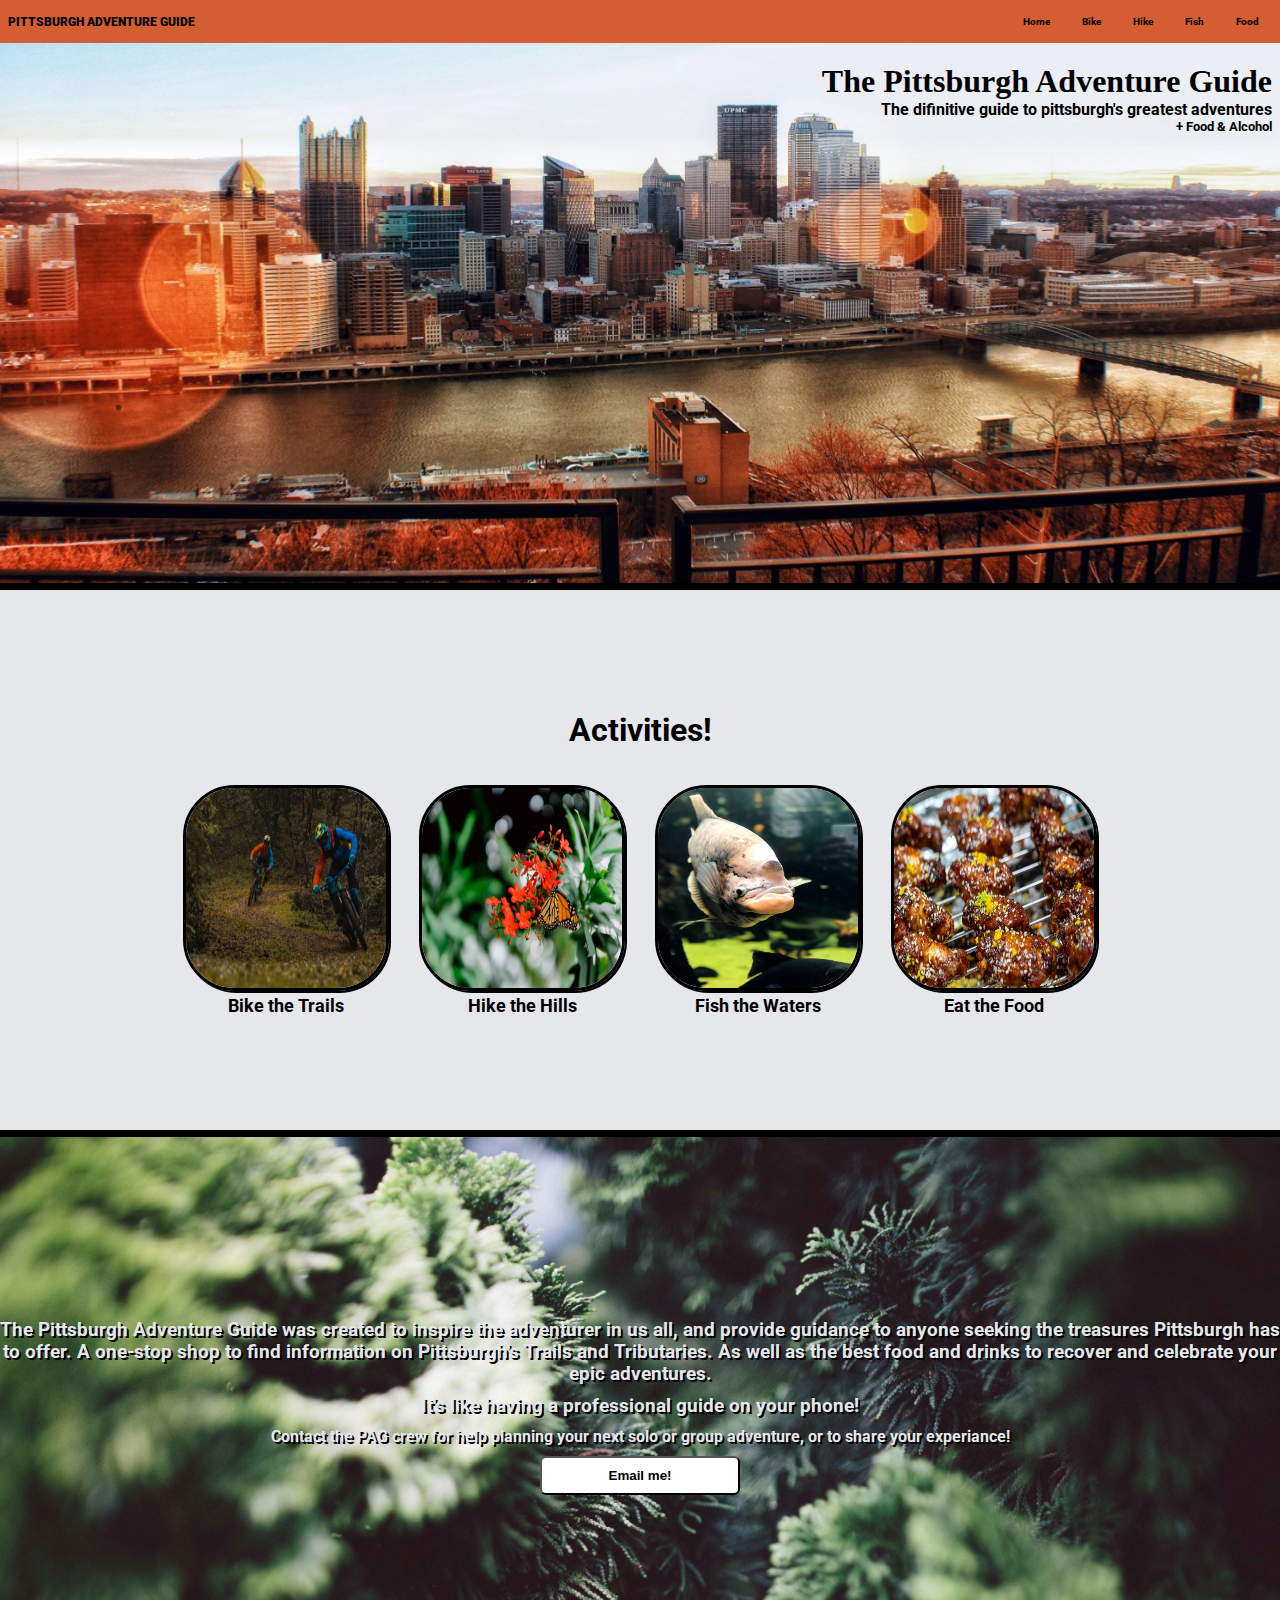
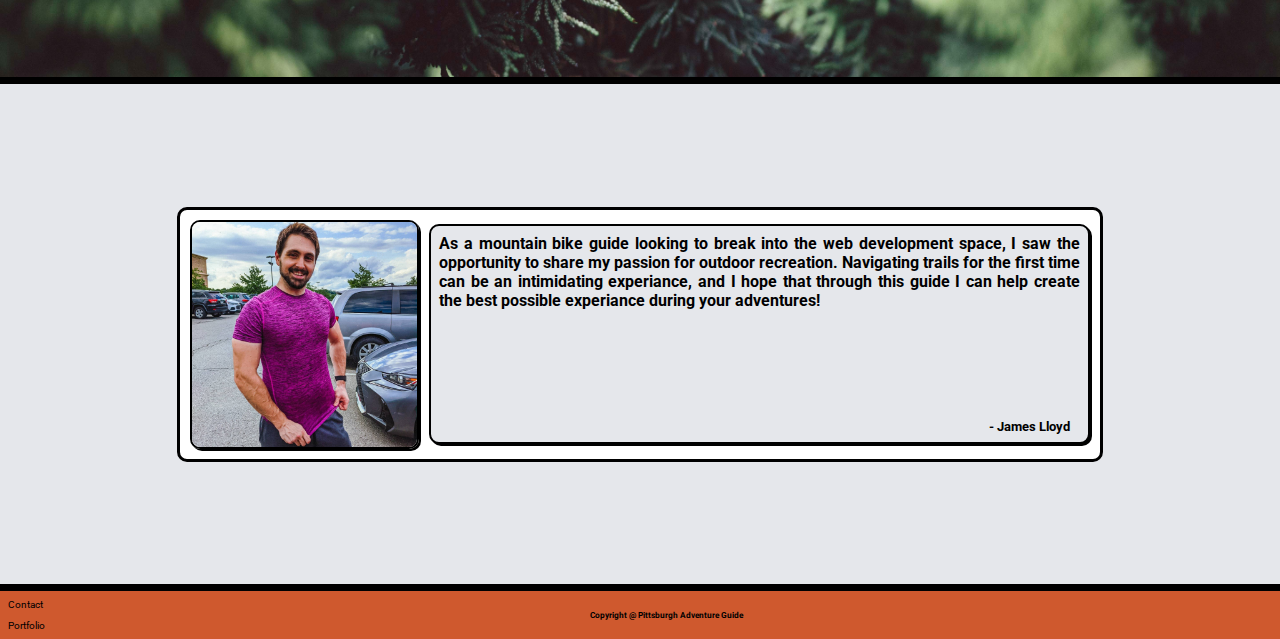
<file: index.html>
<!DOCTYPE html>
<html lang="en">
<head>
    <meta charset="UTF-8">
    <meta http-equiv="X-UA-Compatible" content="IE=edge">
    <meta name="viewport" content="width=device-width, initial-scale=1.0">
    <title>Pittsburgh Adventure Guide</title>
    <link rel="stylesheet" href="styles.css">
    <link rel="stylesheet" href="https://fonts.googleapis.com/css?family=KohSantepheap|Roboto">
</head>
<body>
        <header>
            <div class="logo">
                PITTSBURGH ADVENTURE GUIDE
            </div>
            <nav>
                <ul class="links">
                    <li><a href="index.html">Home</a></li>
                    <li><a href="bike/index.html">Bike</a></li>
                    <li><a href="hike/index.html">Hike</a></li>
                    <li><a href="fish/index.html">Fish</a></li>
                    <li><a href="food/index.html">Food</a></li>
                </ul>
            </nav>
        </header> <!--Logo and Navigation-->

        <div class="banner">
            <h1>The Pittsburgh Adventure Guide</h1>
            <h4>The difinitive guide to pittsburgh's greatest adventures</h4>
            <h5>+ Food & Alcohol</h5>
        </div><!--Banner section-->
    
        <div class="activities">
            <h2>Activities!</h2>
            <div class=card-box>
                <div class="card">
                    <a href="bike/index.html"><img src="bike.jpg"></a>
                    <p>Bike the Trails</p>
                </div>
                <div class="card">
                    <a href="hike/index.html"><img src="hike.jpg"></a>
                    <p>Hike the Hills</p>
                </div>
                <div class="card">
                    <a href="fish/index.html"><img src="fish.jpg"></a>
                    <p>Fish the Waters</p>
                </div class="card">
                <div class="card">
                    <a href="food/index.html"><img src="food.jpg"></a>
                    <p>Eat the Food</p>
                </div> 
            </div>
        </div><!--Links to activity pages-->

        <div class="info">
            <h3>The Pittsburgh Adventure Guide was created to inspire the adventurer in us all, and provide guidance to anyone seeking the treasures Pittsburgh has to offer. A one-stop shop to find information on Pittsburgh's Trails and Tributaries. As well as the best food and drinks to recover and celebrate your epic adventures.</h3>
            <h3>It's like having a professional guide on your phone!</h3>
            <p><strong>Contact the PAG crew for help planning your next solo or group adventure, or to share your experiance!</strong></p>
            <button><a href="contact.html">Email me!</a></button>
        </div><!--Section with PAG info-->

        <!--Future section for most recent blog post-->
        <div class="author">
            <div class="author-container">
                <img src="author.jpg">
                <div class="author-card">
                <h4>As a mountain bike guide looking to break into the web development space, I saw the opportunity to share my passion for outdoor recreation. Navigating trails for the first time can be an intimidating experiance, and I hope that through this guide I can help create the best possible experiance during your adventures!</h4>
                <h5>- James Lloyd</h5>
                </div>
            </div>
        </div><!--Section for about the author-->

        <footer>
            <ul class="footer-links">
                <li><a href="contact.html">Contact</a></li>
                <li><a href="https://github.com/Names-James">Portfolio</a></li>
            </ul>
            <h5>Copyright @ Pittsburgh Adventure Guide</h5>
        </footer> <!--Section for licensing, return policy, etc-->

</body>
</html>
</file>
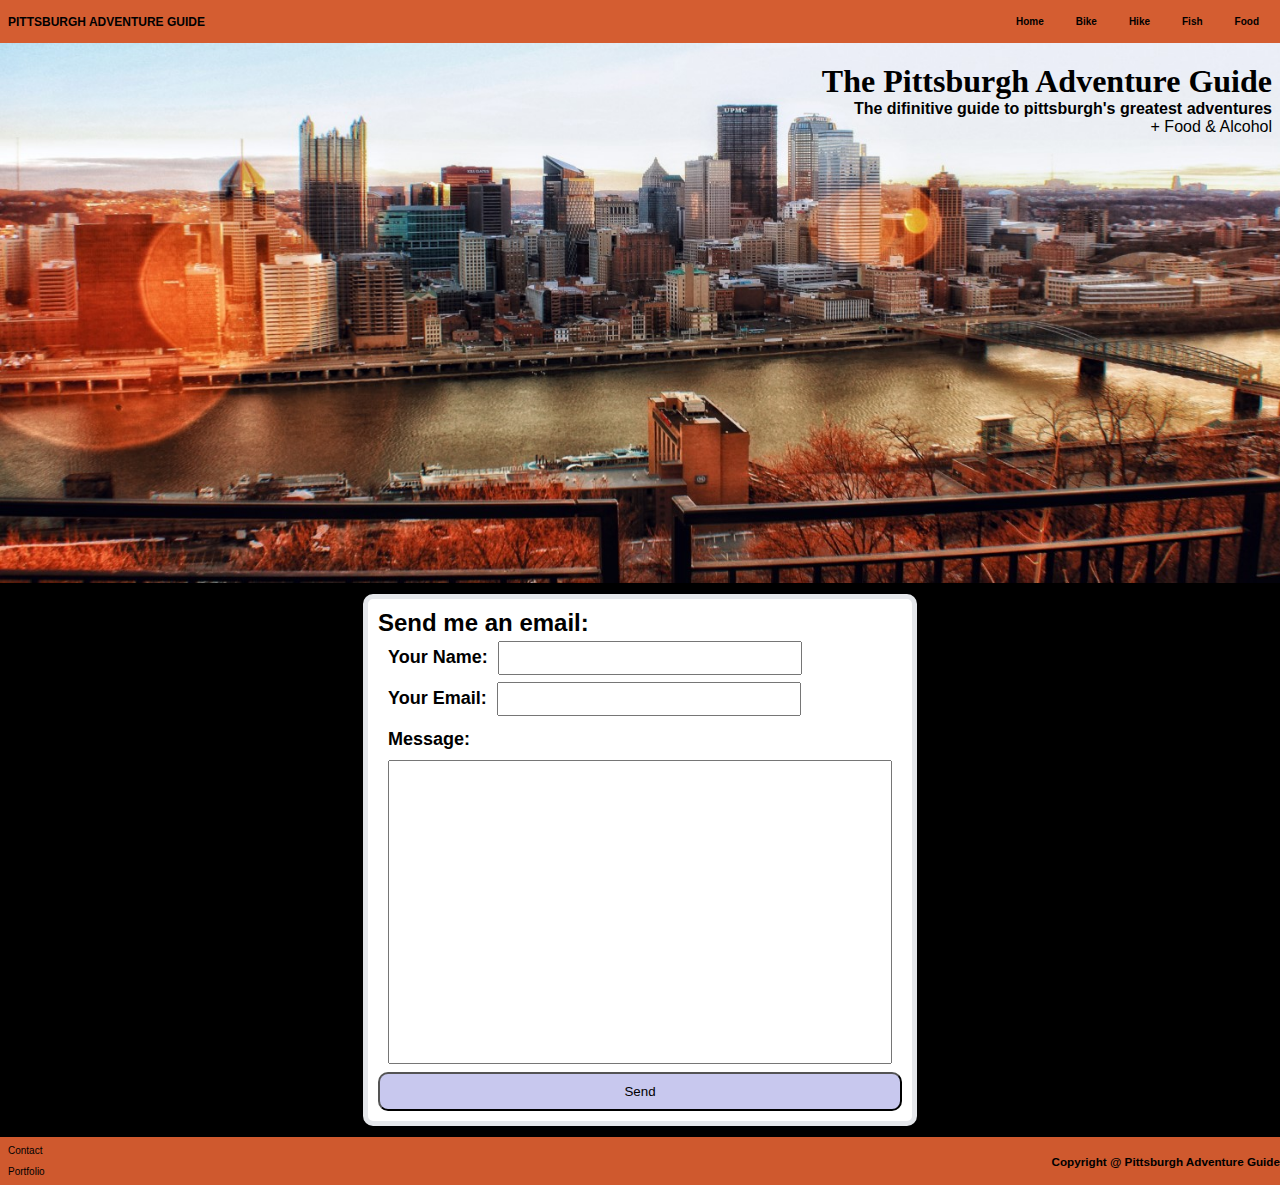
<file: contact.html>
<!DOCTYPE html>
<html lang="en">
<head>
    <meta charset="UTF-8">
    <meta http-equiv="X-UA-Compatible" content="IE=edge">
    <meta name="viewport" content="width=device-width, initial-scale=1.0">
    <title>Contact</title>
    <link rel="stylesheet" href="styles.css">
</head>
<body>
    <header>
        <div class="logo">
            PITTSBURGH ADVENTURE GUIDE
        </div>
        <nav>
            <ul class="links">
                <li><a href="index.html">Home</a></li>
                <li><a href="bike/index.html">Bike</a></li>
                <li><a href="hike/index.html">Hike</a></li>
                <li><a href="fish/index.html">Fish</a></li>
                <li><a href="food/index.html">Food</a></li>
            </ul>
        </nav>
    </header> <!--Logo and Navigation-->
    <div class="banner">
        <h1>The Pittsburgh Adventure Guide</h1>
        <h4>The difinitive guide to pittsburgh's greatest adventures</h4>
        <p>+ Food & Alcohol</p>
    </div><!--Banner section-->

    <div class="form-section">
        <form class="contact-card">
            <h3>Send me an email:</h3>
            <div class="sender">
                <div class="sender-name">
                    <h5>Your Name:</h5>
                    <input>
                </div>
                <div class="sender-email">
                    <h5>Your Email:</h5>
                    <input>
                </div>
            </div>
            <div class="message">
                <h5>Message:</h5>
                <input>
            </div>
            <button><a>Send</a></button>
        </form>
    </div> <!--Form Section-->

    <footer>
        <ul class="footer-links">
            <li><a href="contact.html">Contact</a></li>
            <li><a href="https://github.com/Names-James">Portfolio</a></li>
        </ul>
        <h3>Copyright @ Pittsburgh Adventure Guide</h3>
    </footer> <!--Section for licensing, return policy, etc-->
</body>
</html>
</file>
<file: styles.css>
*,
*::after,
*::before {
  padding: 0;
  margin: 0;
}

body {
    height: 100vh;
    display: flex;
    flex-direction: column;
    font-family: "Roboto", Verdana, sans-serif;
    scroll-behavior: smooth;
    background-color: #E5E7EB;
}

h1 {
    font-family: "Koh Santepheap", Georgia, 'Times New Roman', serif;
}

a {
    text-decoration: none;
    color: black;
}

/*Multi-Page Section Display*/

.banner,
.activities,
.info,
.author,
.form-section {
    min-height: 500px;
    border-bottom: 7px solid black;
    display: flex;
    flex: 1;
    padding-top: 20px;
    padding-bottom: 20px;
}

/*Header Section*/

header {
    width: 100%;
    display: flex;
    justify-content: space-between;
    align-items: center;
    background-color: #d45d31; /*temp*/
}

    .logo {
        font-size: 12px;
        font-weight: 900;
        padding-left: 8px;
    }

    nav {
        margin-left: auto;
        padding-right: 5px;
        font-size: 10px;
    }

        .links {
            display: flex;
            list-style: none;
        }

            .links a {
                display: block;
                font-weight: bold;
                padding: 16px;
            }

            .links a:hover {
                background-color: #ffbc02;
                cursor: pointer;
            }



/*Index|Banner Section*/

.banner {
    background-image: url(banner2.jpg);
    background-size: cover;
    background-repeat: no-repeat, repeat;
    flex-direction: column;
    text-align: right;
    padding-right: 8px;
    }

/*Index|Activities Section*/

.activities {
    flex-direction: column;
    justify-content: center;
    align-items: center;
    gap: 10px;
    }

    .activities h2 {
        font-size: 32px;
        padding: 16px;
    }

    .card-box {
        display: flex;
        justify-content: center;
        align-items: center;
        gap: 30px;
        font-size: 18px;
        font-weight: bold;
        padding: 10px;
        
    }

        .card {
            text-align: center;
            text-shadow: 2px black;
        }

            .card img {
                border: 3px solid black;
                border-radius: 25%;
                box-shadow: 2px 2px black;
                width: 200px;
                height: 200px;
            }

/*Index|PAG Info Section*/
        
.info {
    background-image: url(ooftrees.jpg);
    background-size: cover;
    flex-direction: column;
    justify-content: center;
    align-items: center;
    text-align: center;
    color: #E5E7EB;
    text-shadow: 2px 2px black;
    gap: 10px;
}

    .info button {
        background-color: white;
        width: 200px;
        border-radius: 6px;
        font-weight: bold;
        padding: 10px;
    }

    .info button:hover {
        background-color: #2871f7;
    }

/*Index|Author Section*/

.author {
    justify-content: center;
    align-items: center;
    padding: 0;
}

    .author-container {
        width: 900px;
        background-color: white;
        border: 3px solid black;
        border-radius: 10px;
        display: flex;
        justify-content: center;
        align-items: center;
        gap: 10px;
        padding: 10px;
        margin: 30px;
        flex-shrink: 0;
    }

    .author img {
        width: 25%;
        border: 2px solid black;
        box-shadow: 2px 2px black;
        border-radius: 10px;
    }

    .author-card { 
        height: 200px;   
        background-color: #E5E7EB;
        border: 2px solid black;
        border-radius: 10px;
        box-shadow: 2px 2px black;
        display: flex;
        flex-direction: column;
        justify-content: space-between;
        text-align: justify;
        padding: 8px;
    }

        .author-card h5 {
            text-align: right;
            margin-right: 10px;
        }

/* Footer Section */
    
footer {
    background-color: #cf592e; 
    display: flex;
    justify-content: center;
    align-items: center;
    font-size: 10px;
}

footer h5 {
    margin-right: auto;
}

footer a {
    text-decoration: none;
    color: black;
}

    .footer-links {
        display: flex;
        flex-direction: column;
        gap: 10px;
        margin-right: auto;
        padding: 8px;
    }

/*Contact Page*/

.form-section {
    background-color: black;
    justify-content: center;
    align-items: center;
}

    form {
        background-color: white;
        display: flex;
        flex-direction: column;
        border: 5px solid #E5E7EB;
        border-radius: 10px;
        padding: 10px;
        font-weight: bold;
    }

        form h3 {
            font-size: 24px;
            font-weight: 900;
            margin: 0;
        }

        form h5 {
            font-size: 18px;
            font-weight: 900;
            margin: 10px 0px;
        }

        .contact-card {
            display: flex;
            
        }

            .sender {
                display: flex;
                flex-direction: column;
            }

                .sender-name {
                    display: flex;
                    align-items: center;
                    gap: 10px;
                    padding: 0px 10px;
                    
                }

                    .sender-name input {
                        width: 300px;
                        height: 30px;
                    }

                .sender-email {
                    display: flex;
                    align-items: center;
                    gap: 10px;
                    padding: 0px 10px;
                    }

                    .sender-email input {
                        width: 300px;
                        height: 30px;
                    }

            .message {
                display: flex;
                flex-direction: column;
                justify-content: flex-start;
                padding: 0px 10px;
            }

                .message input {
                    width: 500px;
                    height: 300px;
                }

        .contact-card button {
            background-color: #c8c8ee;
            padding: 10px;
            margin-top: 8px;
            border-radius: 10px;
        }

        .contact-card button:hover {
            background-color: cornflowerblue;
        }
</file>
